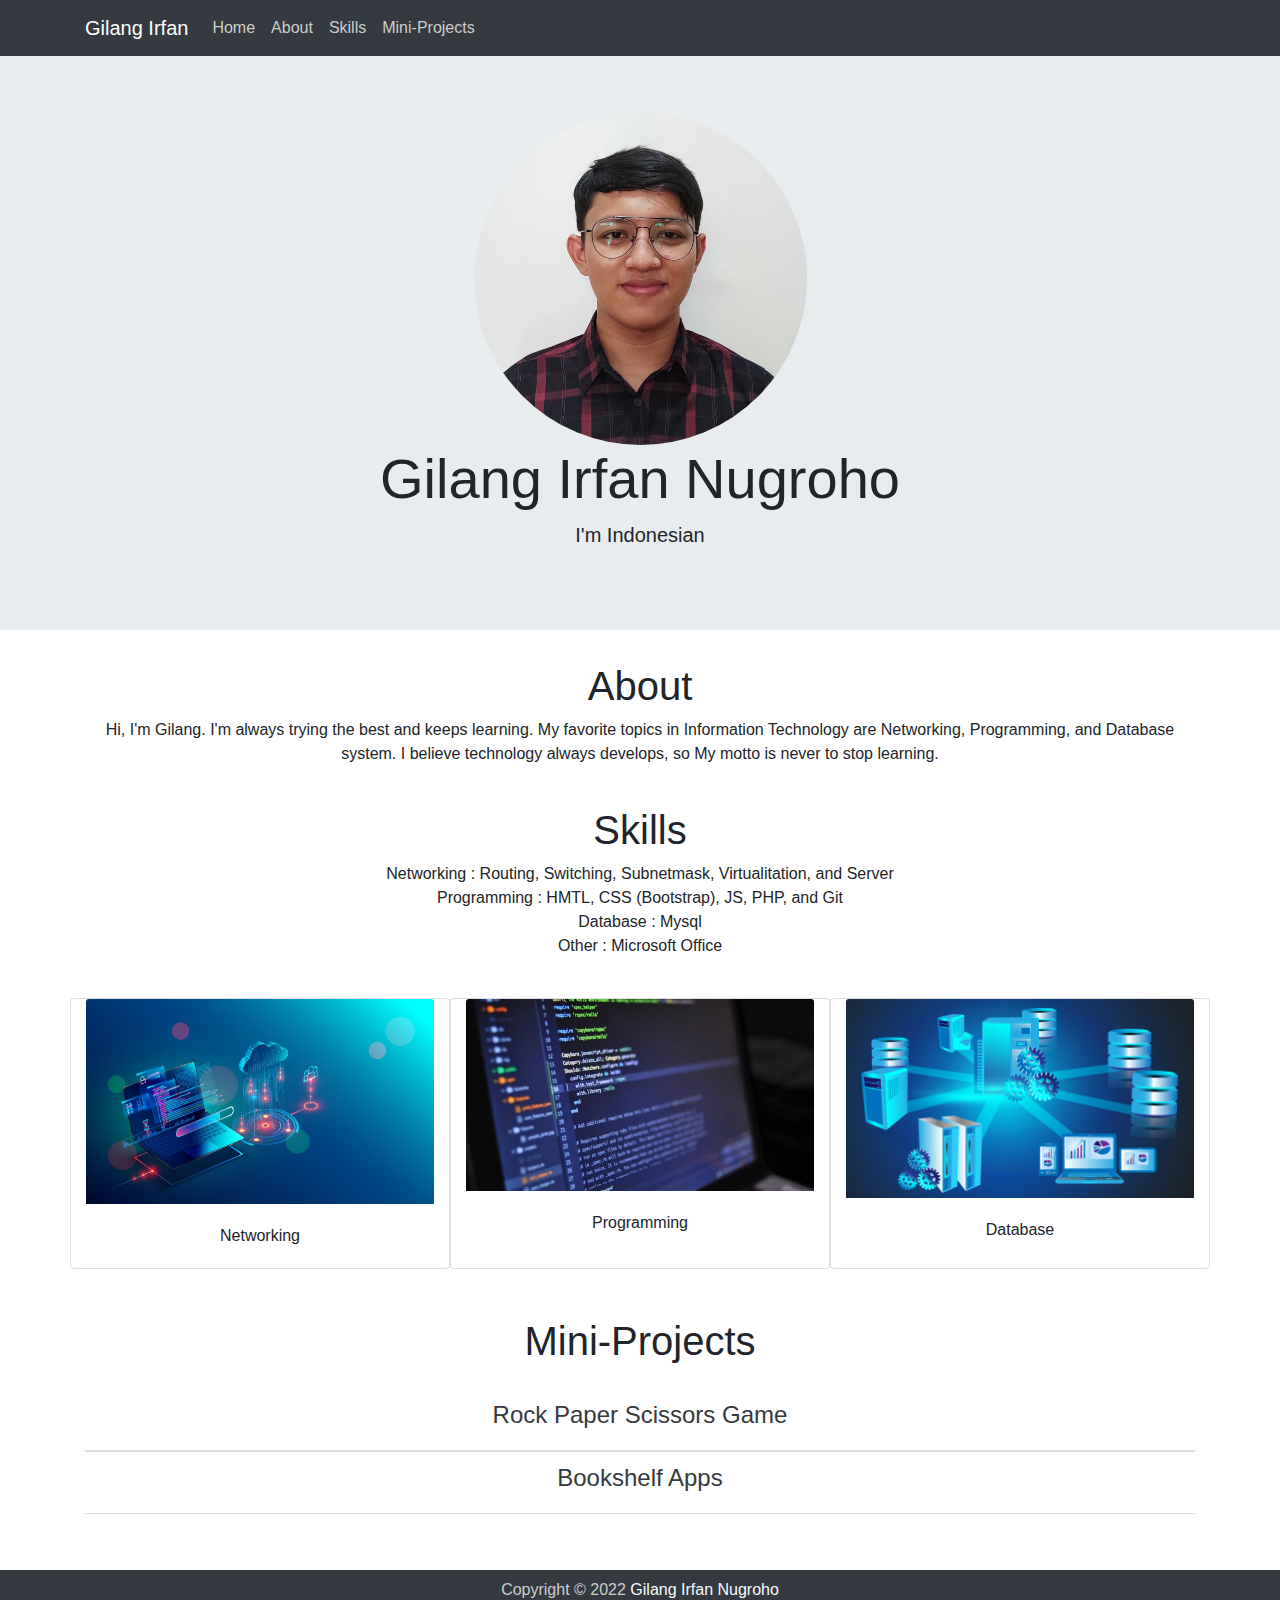
<file: index.html>
<!doctype html>
<html lang="en">
  <head>
    <!-- Required meta tags -->
    <meta charset="utf-8">
    <meta name="viewport" content="width=device-width, initial-scale=1, shrink-to-fit=no">
    <meta name="description" content="Gilang Portofolio">

    <!-- Bootstrap CSS -->
    <link rel="stylesheet" href="https://stackpath.bootstrapcdn.com/bootstrap/4.4.1/css/bootstrap.min.css" integrity="sha384-Vkoo8x4CGsO3+Hhxv8T/Q5PaXtkKtu6ug5TOeNV6gBiFeWPGFN9MuhOf23Q9Ifjh" crossorigin="anonymous">

    <title>Profile Gilang</title>

    <style>
      .text-secondary {color: #CCCCCC !important;}
      a.nav-item.nav-link {color: #CCCCCC !important;}
      nav.navbar.fixed-top.navbar-expand-lg.navbar-dark.bg-dark {color: #CCCCCC !important;}
    </style>
  </head>
  <body>
    
    <nav class="navbar fixed-top navbar-expand-lg navbar-dark bg-dark">
        <div class="container">
            <a class="navbar-brand" href="#">Gilang Irfan</a>
            <button class="navbar-toggler" type="button" data-toggle="collapse" data-target="#navbarNavAltMarkup" aria-controls="navbarNavAltMarkup" aria-expanded="false" aria-label="Toggle navigation">
            <span class="navbar-toggler-icon"></span>
            </button>
            <div class="collapse navbar-collapse" id="navbarNavAltMarkup">
            <div class="navbar-nav">
                <a class="nav-item nav-link active" href="#">Home <span class="sr-only">(current)</span></a>
                <a class="nav-item nav-link" href="#about-temporary">About</a>
                <a class="nav-item nav-link" href="#skill">Skills</a>
                <a class="nav-item nav-link" href="#mini-projects">Mini-Projects</a>
                <!--<a class="nav-item nav-link disabled" href="#" tabindex="-1" aria-disabled="true">Disabled</a>-->
            </div>
            </div>
        </div>
    </nav>
    
    <div class="jumbotron jumbotron-fluid text-center">
        <div class="container mt-5">
          <img src="img/gilang.jpg" alt="photo-profile" width="30%" height="30%" class="rounded-circle">
          <h1 class="display-4">Gilang Irfan Nugroho</h1>
          <p class="lead">I'm Indonesian</p>
          <div id="about-temporary"></div>
        </div>
    </div>

   
    <div class="container">
        <div class="row text-center">
            <div class="col text-center">
                <div id="about"><h1>About</h1></div>
            </div>
        </div>
        <div class="row text-center">
           <!--- <p class="col col-sm-1"></p> -->
            <p class="col col-mid-auto">Hi, I'm Gilang. I'm always trying the best and keeps learning. My favorite topics in Information Technology are Networking, Programming, and Database system.
                I believe technology always develops, so My motto is never to stop learning. 
            </p>
           <!-- <p class="col col-sm-1"></p>--> 
        </div>
    </div><br>

    <div class="container">
        <div class="row">
            <div class="col text-center">
                <div id="skill"><h1>Skills</h1></div>
            </div>
        </div>
        <div class="row">
            <div class="col text-center">
                <p>
                Networking  : Routing, Switching, Subnetmask, Virtualitation, and Server<br>
                Programming : HMTL, CSS (Bootstrap), JS, PHP, and Git<br>
                Database    : Mysql<br>
                Other       : Microsoft Office
                </p>
            </div>
        </div>
    </div>
    <br>

    <div class="container">
    <div class="row">
        <div class="card col-md" >
            <img src="img/card/networking.jpg" class="card-img-top" alt="Gambar Networking">
            <div class="card-body">
            <p class="card-text text-center">Networking</p>
            </div>
        </div>
        <div class="card col-md" >
            <img src="img/card/programming.jpg" class="card-img-top" alt="Gambar Programming">
            <div class="card-body">
            <p class="card-text text-center">Programming</p>
            </div>
        </div>
        <div class="card col-md" >
            <img src="img/card/database.png" class="card-img-top" alt="Gambar Database">
            <div class="card-body">
            <p class="card-text text-center">Database</p>
            </div>
        </div>
    </div>
    </div>

    <div class="container mt-5">
        <div class="row">
            <div class="col text-center">
                <div id="mini-projects"><h1>Mini-Projects</h1></div>
            </div>
        </div>
        <div class="row">
            <div class="col text-center">
                <p>
                <ul class="list-group list-group-flush">
                    <li class="list-group-item"> <a class="text-dark" href="rps-game/index.html"> <h4> Rock Paper Scissors Game </h4> </li>
                    <li class="list-group-item"> <a class="text-dark" href="bookshelf/index.html"> <h4> Bookshelf Apps </h4> </li>
                </ul>
                </p>
            </div>
        </div>
    </div>
    <br>

<footer class="bg-dark text-center text-lg-start mt-3 p-1">
  <!-- Grid container -->
  <div class="container">
        
  <!-- Copyright -->
  <div class="text-center p-1 text-light">
    <a class="text-secondary text-decoration-none" href="#"> Copyright © 2022 </a>
    <a class="text-light" href="https://www.linkedin.com/in/gilang-irfan-nugroho/">Gilang Irfan Nugroho</a>
  </div>
  <!-- Copyright -->
</footer>




    <!-- Optional JavaScript -->
    <!-- jQuery first, then Popper.js, then Bootstrap JS -->
    <script src="https://code.jquery.com/jquery-3.4.1.slim.min.js" integrity="sha384-J6qa4849blE2+poT4WnyKhv5vZF5SrPo0iEjwBvKU7imGFAV0wwj1yYfoRSJoZ+n" crossorigin="anonymous"></script>
    <script src="https://cdn.jsdelivr.net/npm/popper.js@1.16.0/dist/umd/popper.min.js" integrity="sha384-Q6E9RHvbIyZFJoft+2mJbHaEWldlvI9IOYy5n3zV9zzTtmI3UksdQRVvoxMfooAo" crossorigin="anonymous"></script>
    <script src="https://stackpath.bootstrapcdn.com/bootstrap/4.4.1/js/bootstrap.min.js" integrity="sha384-wfSDF2E50Y2D1uUdj0O3uMBJnjuUD4Ih7YwaYd1iqfktj0Uod8GCExl3Og8ifwB6" crossorigin="anonymous"></script>
  </body>
</html>
</file>
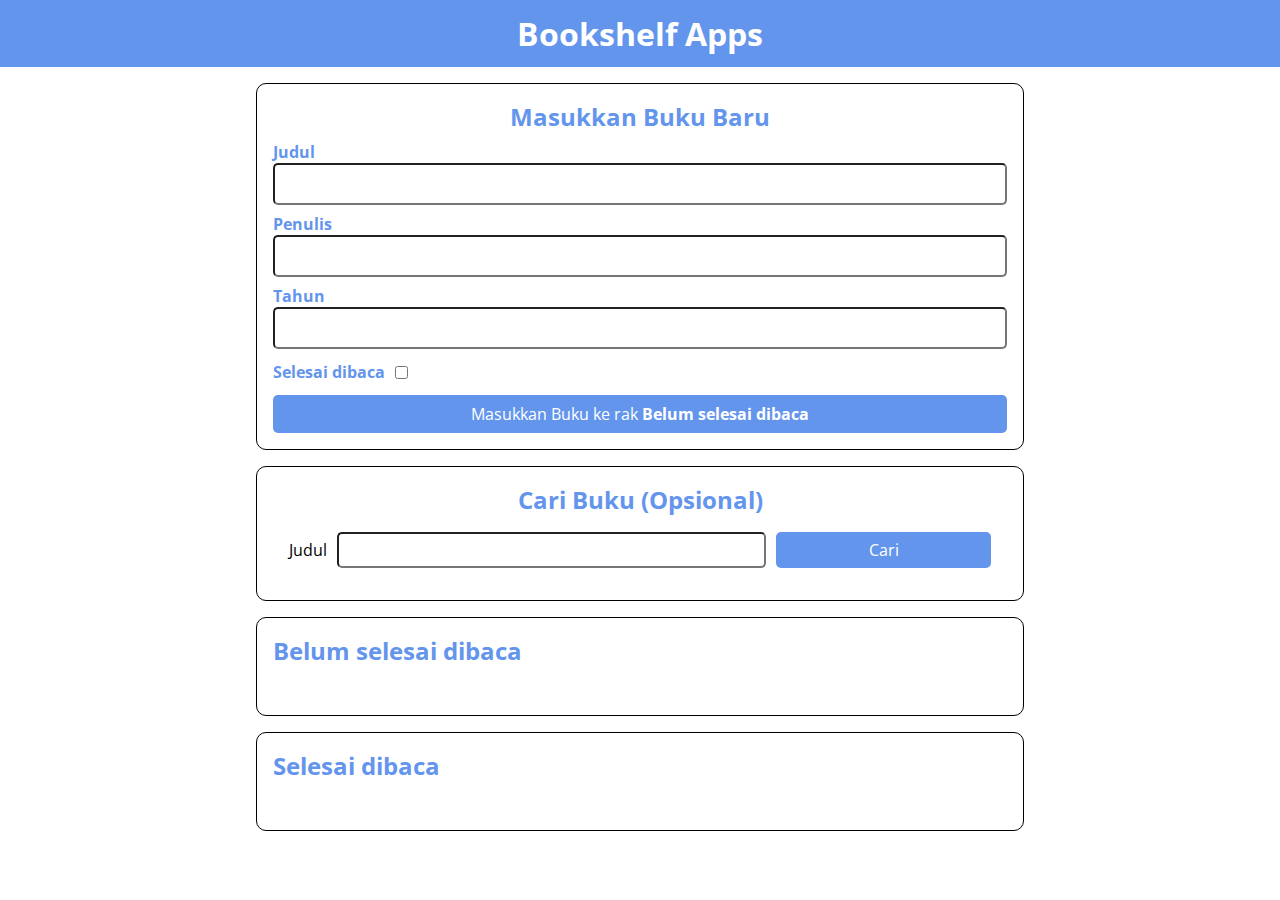
<file: bookshelf/index.html>
<!doctype html>
<html lang="en">
<head>
    <!-- Dicoding Submission-->
    <!-- Author : Gilang Irfan Nugroho -->

    <meta charset="UTF-8">
    <meta name="viewport"
          content="width=device-width, user-scalable=no, initial-scale=1.0, maximum-scale=1.0, minimum-scale=1.0">
    <meta http-equiv="X-UA-Compatible" content="ie=edge">
    <title>Bookshelf Apps</title>
    <link rel="stylesheet" href="https://cdn.jsdelivr.net/npm/bootstrap-icons@1.5.0/font/bootstrap-icons.css">  
    <link rel="preconnect" href="https://fonts.gstatic.com">
    <link href="https://fonts.googleapis.com/css2?family=Open+Sans:wght@300;400;600;700;800&display=swap" rel="stylesheet">
    <link rel="stylesheet" href="style.css">

    
</head>
<body>
<header class="head_bar">
    <h1 class="head_bar__title">Bookshelf Apps</h1>
</header>
<main>
    <section class="input_section">
        <h2>Masukkan Buku Baru</h2>
        <form id="inputBook">
            <div class="input">
                <label for="inputBookTitle">Judul</label>
                <input id="inputBookTitle" type="text" required>
            </div>
            <div class="input">
                <label for="inputBookAuthor">Penulis</label>
                <input id="inputBookAuthor" type="text" required>
            </div>
            <div class="input">
                <label for="inputBookYear">Tahun</label>
                <input id="inputBookYear" type="number" required>
            </div>
            <div class="input_inline">
                <label for="inputBookIsComplete">Selesai dibaca</label>
                <input id="inputBookIsComplete" type="checkbox">
            </div>
            <button id="bookSubmit" type="submit">Masukkan Buku ke rak <span>Belum selesai dibaca</span></button>
        </form>
    </section>

    <section class="search_section">
        <h2>Cari Buku (Opsional)</h2>
        <form id="searchBook">
            <label for="searchBookTitle">Judul</label>
            <input id="searchBookTitle" type="text">
            <button id="searchSubmit" type="submit">Cari</button>
        </form>
    </section>

    <section class="book_shelf">
        <h2>Belum selesai dibaca</h2>

        <div id="incompleteBookshelfList" class="book_list">
        </div>
    </section>

    <section class="book_shelf">
        <h2>Selesai dibaca</h2>

        <div id="completeBookshelfList" class="book_list">
    </section>
</main>

<script src="https://cdn.jsdelivr.net/npm/bootstrap@5.0.2/dist/js/bootstrap.bundle.min.js"
        integrity="sha384-MrcW6ZMFYlzcLA8Nl+NtUVF0sA7MsXsP1UyJoMp4YLEuNSfAP+JcXn/tWtIaxVXM"
        crossorigin="anonymous"></script>
<script src="main.js"></script>
</body>
</html>
</file>
<file: bookshelf/style.css>
* {
    padding: 0;
    margin: 0;
    box-sizing: border-box;
}

body, input, button {
    font-family: 'Open Sans', sans-serif;
}

input, button {
    font-size: 16px;
}

.head_bar {
    padding: 12px;
    display: flex;
    align-items: center;
    justify-content: center;
    background-color: cornflowerblue;
    color: white;
}

main {
    max-width: 800px;
    width: 80%;
    margin: 0 auto;
    padding: 16px;

}

.input_section {
    display: flex;
    flex-direction: column;
    padding: 16px;
    border: 1px solid black;
    border-radius: 10px;
}

.input_section > h2 {
    text-align: center;
    color: cornflowerblue;
}

.input_section > form > .input {
    margin: 8px 0;
}

.input_section > form > button {
    background-color: cornflowerblue;
    color: white;
    border: 0;
    border-radius: 5px;
    display: block;
    width: 100%;
    padding: 8px;
    cursor: pointer;
}

.input_section > form > button > span {
    font-weight: bold;
}

.input_section > form > .input > input {
    display: block;
    width: 100%;
    padding: 8px;
    border-radius: 5px;
}



.input_section > form > .input > label {
    color: cornflowerblue;
    font-weight: bold;
}

.input_section > form > .input_inline {
    margin: 12px 0;
    display: flex;
    align-items: center;
}

.input_section > form > .input_inline > label {
    color: cornflowerblue;
    font-weight: bold;
    margin-right: 10px;
}

.search_section {
    margin: 16px 0;
    display: flex;
    flex-direction: column;
    align-items: center;
    padding: 16px;
    border: 1px solid black;
    border-radius: 10px;
}

.search_section > h2 {
    color: cornflowerblue;
}

.search_section > form {
    padding: 16px;
    width: 100%;
    display: grid;
    grid-template-columns: auto 1fr 0.5fr;
    grid-gap: 10px;
}

.search_section > form > label {
    display: flex;
    align-items: center;
}

.search_section > form > input {
    padding: 5px;
    border-radius: 5px;
}

.search_section > form > button {
    background-color: cornflowerblue;
    color: white;
    border: 0;
    border-radius: 5px;
    cursor: pointer;
}

.book_shelf {
    margin: 16px 0 0 0;
    border: 1px solid black;
    padding: 16px;
    border-radius: 10px;
}

.book_shelf > h2 {
    color: cornflowerblue;
}

.book_shelf > .book_list {
    padding: 16px;
}

.book_shelf > .book_list > .book_item {
    padding: 8px 16px 16px 16px;
    border: 1px solid black;
    border-radius: 5px;
    margin: 10px 0;
}

.book_shelf > .book_list > .book_item > h3, p {
    margin: 8px 0;
}

.book_shelf > .book_list > .book_item > .action > button {
    border: 0;
    padding: 5px;
    margin: 0 5px 0 0;
    border-radius: 5px;
    cursor: pointer;
}

.book_shelf > .book_list > .book_item > .action > .green {
    background-color: darkgreen;
    color: white;
}

.book_shelf > .book_list > .book_item > .action > .red {
    background-color: darkred;
    color: white;
}

.btn {
    border: 0;
    margin: 5px 5px 15px 0;
    width: 50px;
    height: 25px;
    color: white;
    background-color: cornflowerblue;
    border-radius: 5px;
    cursor: pointer;
}
</file>
